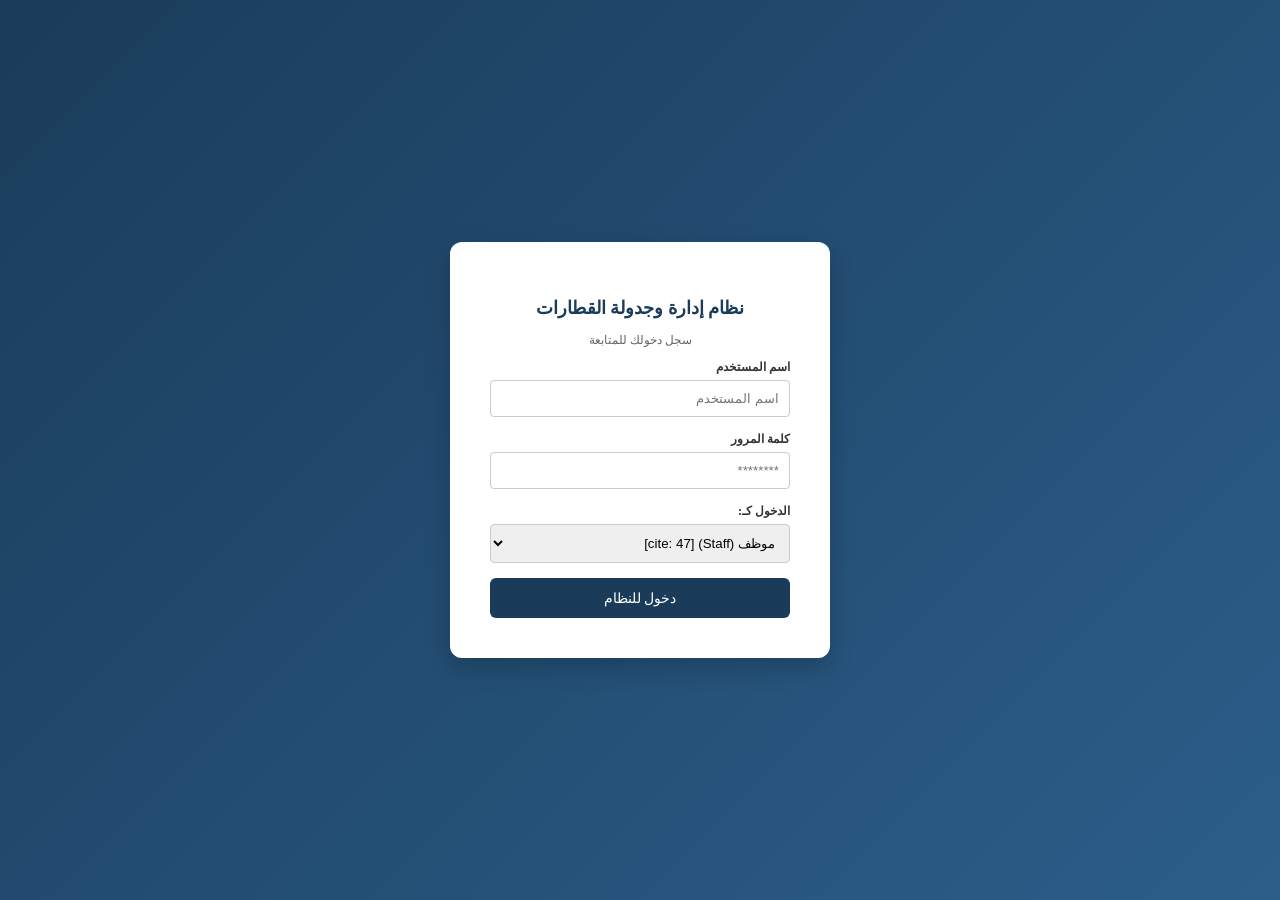
<file: index.html>
<!DOCTYPE html>
<html lang="ar" dir="rtl">
<head>
    <meta charset="UTF-8">
    <meta name="viewport" content="width=device-width, initial-scale=1.0">
    <title>تسجيل الدخول - نظام إدارة القطارات</title>
    
    <link rel="stylesheet" href="style.css">
</head>
<body>

    <div class="login-container">
        <div class="login-card">
            <h2 style="color: var(--primary-color);">نظام إدارة وجدولة القطارات</h2>
            <p style="color: #666;">سجل دخولك للمتابعة</p>

            <form id="loginForm">
                <div class="form-group">
                    <label>اسم المستخدم</label>
                    <input type="text" id="username" placeholder="اسم المستخدم" required>
                </div>
                <div class="form-group">
                    <label>كلمة المرور</label>
                    <input type="password" id="password" placeholder="********" required>
                </div>
                <div class="form-group">
                    <label>الدخول كـ:</label>
                    <select id="userRole">
                        <option value="staff">موظف (Staff) [cite: 47]</option>
                        <option value="admin">مدير (Admin) [cite: 47]</option>
                    </select>
                </div>
                <button type="submit" class="btn-primary">دخول للنظام</button>
            </form>
        </div>
    </div>

    <script src="script.js"></script>
    
    <script>
        // Form Logic
        document.getElementById('loginForm').addEventListener('submit', function(e) {
            e.preventDefault();
            const role = document.getElementById('userRole').value;
            handleLogin(role); // Function from script.js
        });
    </script>
</body>
</html>
</file>
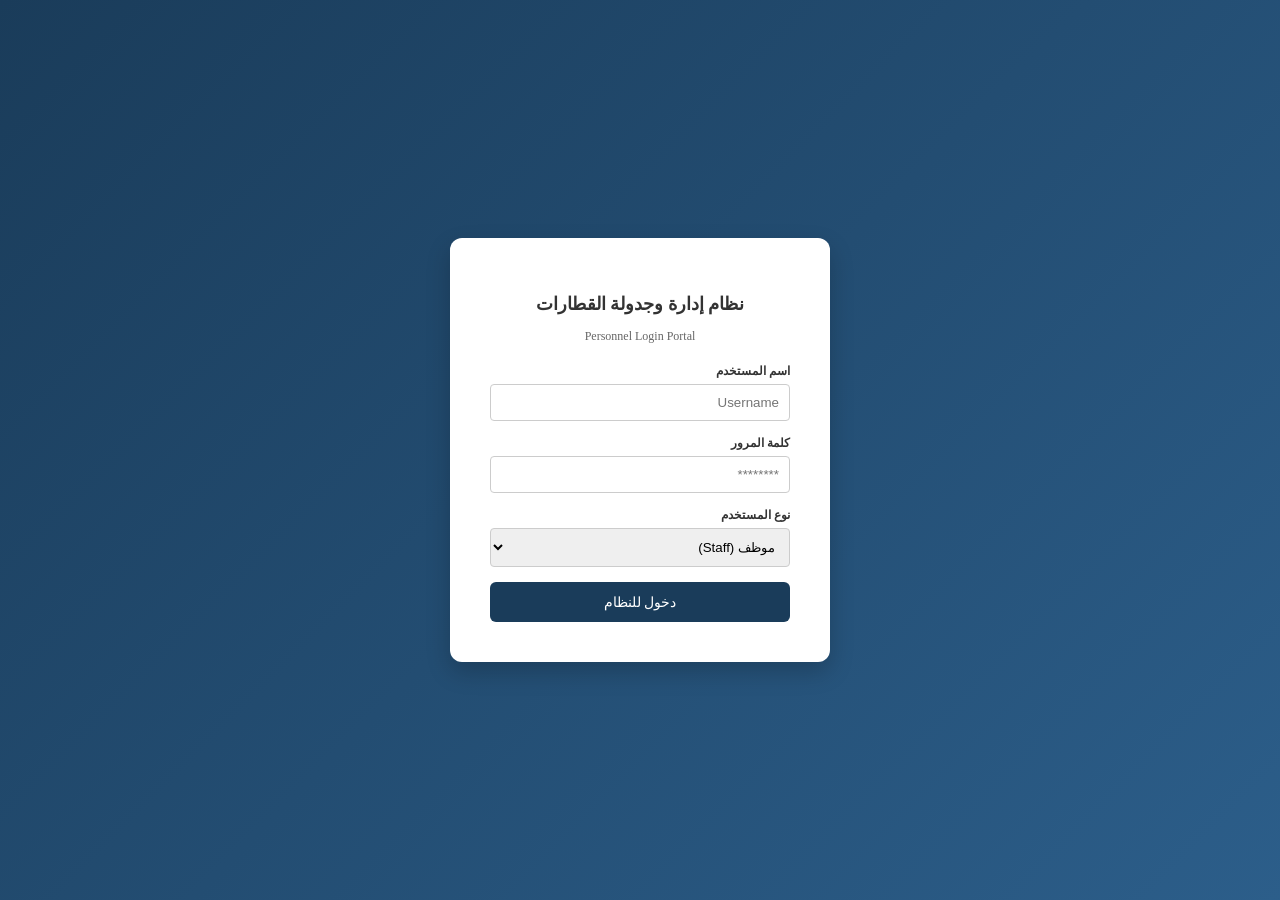
<file: login.html>
<!DOCTYPE html>
<html lang="ar" dir="rtl">
<head>
    <meta charset="UTF-8">
    <meta name="viewport" content="width=device-width, initial-scale=1.0">
    <title>Login - Train Management System</title>
    <link rel="stylesheet" href="style.css">
</head>
<body>

    <div class="login-container">
        <div class="login-card">
            <h2>نظام إدارة وجدولة القطارات</h2>
            <p style="color: #666; margin-bottom: 20px;">Personnel Login Portal</p>

            <form id="loginForm">
                <div class="form-group">
                    <label>اسم المستخدم</label>
                    <input type="text" id="username" placeholder="Username" required>
                </div>
                <div class="form-group">
                    <label>كلمة المرور</label>
                    <input type="password" id="password" placeholder="********" required>
                </div>
                <div class="form-group">
                    <label>نوع المستخدم</label>
                    <select id="userRole">
                        <option value="staff">موظف (Staff)</option>
                        <option value="admin">مدير النظام (Admin)</option>
                    </select>
                </div>
                <button type="submit" class="btn-primary">دخول للنظام</button>
            </form>
        </div>
    </div>

    <script src="script.js"></script>
</body>
</html>
</file>
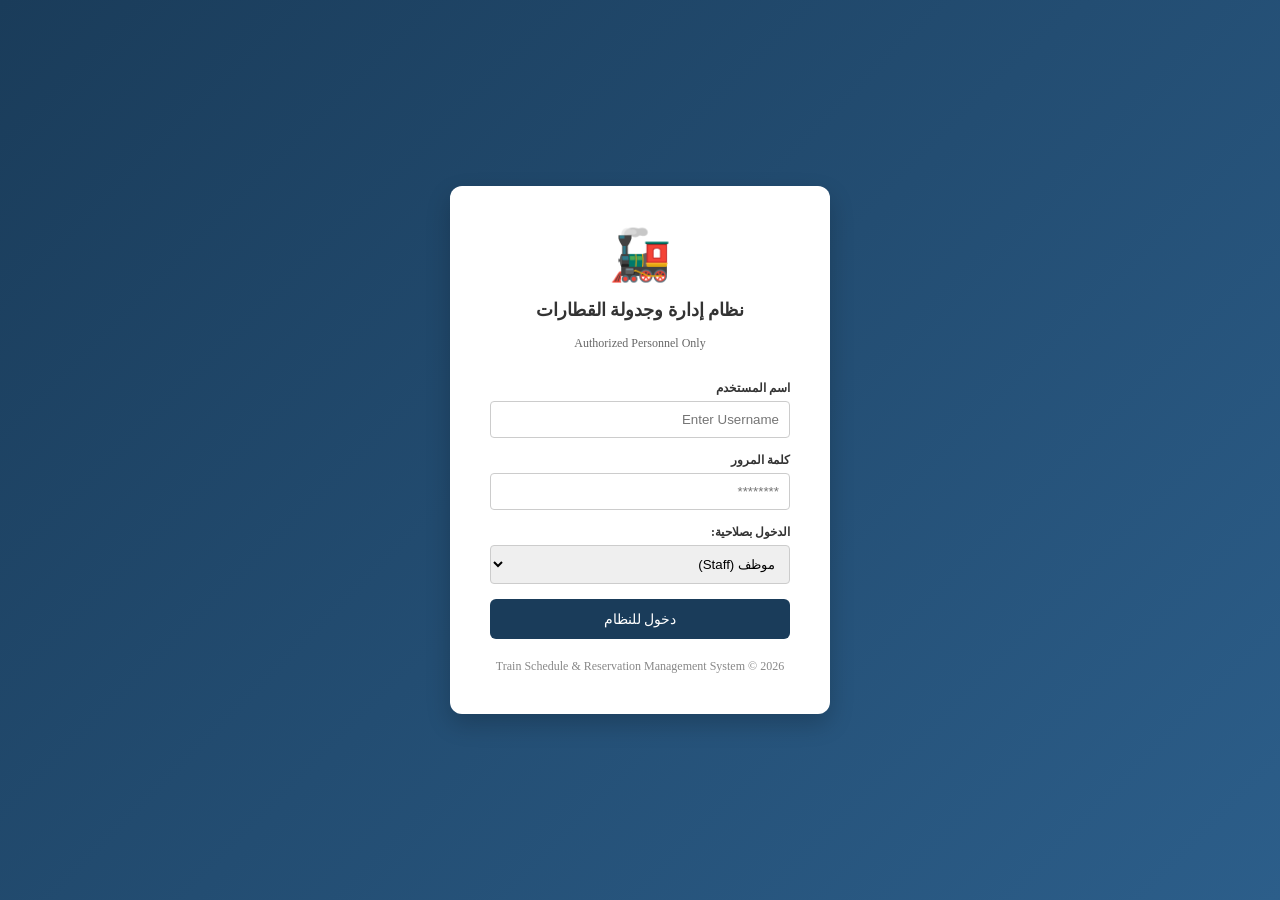
<file: Login.html>
<!DOCTYPE html>
<html lang="ar" dir="rtl">
<head>
    <meta charset="UTF-8">
    <meta name="viewport" content="width=device-width, initial-scale=1.0">
    <title>Login - Train Management System</title>
    <link rel="stylesheet" href="style.css">
</head>
<body>

    <div class="login-container">
        <div class="login-card">
            <div style="font-size: 50px; color: var(--primary-color); margin-bottom: 10px;">🚂</div>
            
            <h2>نظام إدارة وجدولة القطارات</h2>
            <p style="color: #666; margin-bottom: 30px;">Authorized Personnel Only</p>

            <form id="loginForm">
                <div class="form-group">
                    <label for="username">اسم المستخدم</label>
                    <input type="text" id="username" name="username" placeholder="Enter Username" required>
                </div>

                <div class="form-group">
                    <label for="password">كلمة المرور</label>
                    <input type="password" id="password" name="password" placeholder="********" required>
                </div>

                <div class="form-group">
                    <label for="userRole">الدخول بصلاحية:</label>
                    <select id="userRole" name="userRole">
                        <option value="staff">موظف (Staff)</option>
                        <option value="admin">مدير النظام (Admin)</option>
                    </select>
                </div>

                <button type="submit" class="btn-primary">دخول للنظام</button>
            </form>

            <div style="margin-top: 20px; font-size: 12px; color: #888;">
                Train Schedule & Reservation Management System &copy; 2026
            </div>
        </div>
    </div>

    <script src="script.js"></script>
    
    <script>
        // Form submission handler
        document.getElementById('loginForm').addEventListener('submit', function(e) {
            e.preventDefault(); // Prevent standard page refresh
            
            const selectedRole = document.getElementById('userRole').value;
            
            // Execute the login logic defined in script.js
            if (typeof handleLogin === "function") {
                handleLogin(selectedRole);
            } else {
                // Fallback mechanism in case script.js fails to load
                localStorage.setItem('userRole', selectedRole);
                window.location.href = 'dashboard.html';
            }
        });
    </script>
</body>
</html>
</file>
<file: style.css>
/* --- CSS Variables for Theme Consistency --- */
:root {
    --primary-color: #1a3c5a; /* Deep Railway Blue */
    --accent-color: #f39c12;  /* Golden Train Accent */
    --bg-light: #f4f7f6;
    --white: #ffffff;
}

/* --- Global Settings --- */
* {
    box-sizing: border-box;
}

body {
    background-color: var(--bg-light);
    margin: 0;
    direction: rtl;
    color: #333;
    /* Required Font: Times New Roman, Size: 12  */
    font-family: 'Times New Roman', Times, serif;
    font-size: 12px;
}

/* --- Layout Containers --- */
.login-container {
    height: 100vh;
    display: flex;
    justify-content: center;
    align-items: center;
    background: linear-gradient(135deg, var(--primary-color) 0%, #2c5e8a 100%);
}

.login-card {
    background: var(--white);
    padding: 40px;
    border-radius: 12px;
    box-shadow: 0 10px 25px rgba(0,0,0,0.2);
    width: 100%;
    max-width: 380px;
    text-align: center;
}

/* --- Form Elements Styling --- */
.form-group {
    margin-bottom: 15px;
    text-align: right;
}

.form-group label {
    display: block;
    margin-bottom: 5px;
    font-weight: bold; /* Bold Headings as per requirements [cite: 82] */
}

.form-group input, .form-group select {
    width: 100%;
    padding: 10px;
    border: 1px solid #ccc;
    border-radius: 4px;
}

/* --- Reusable Buttons --- */
.btn-primary {
    background-color: var(--primary-color);
    color: white;
    border: none;
    padding: 12px;
    border-radius: 6px;
    cursor: pointer;
    width: 100%;
    font-size: 14px;
    transition: 0.3s background;
}

.btn-primary:hover {
    background-color: var(--accent-color);
}
</file>
